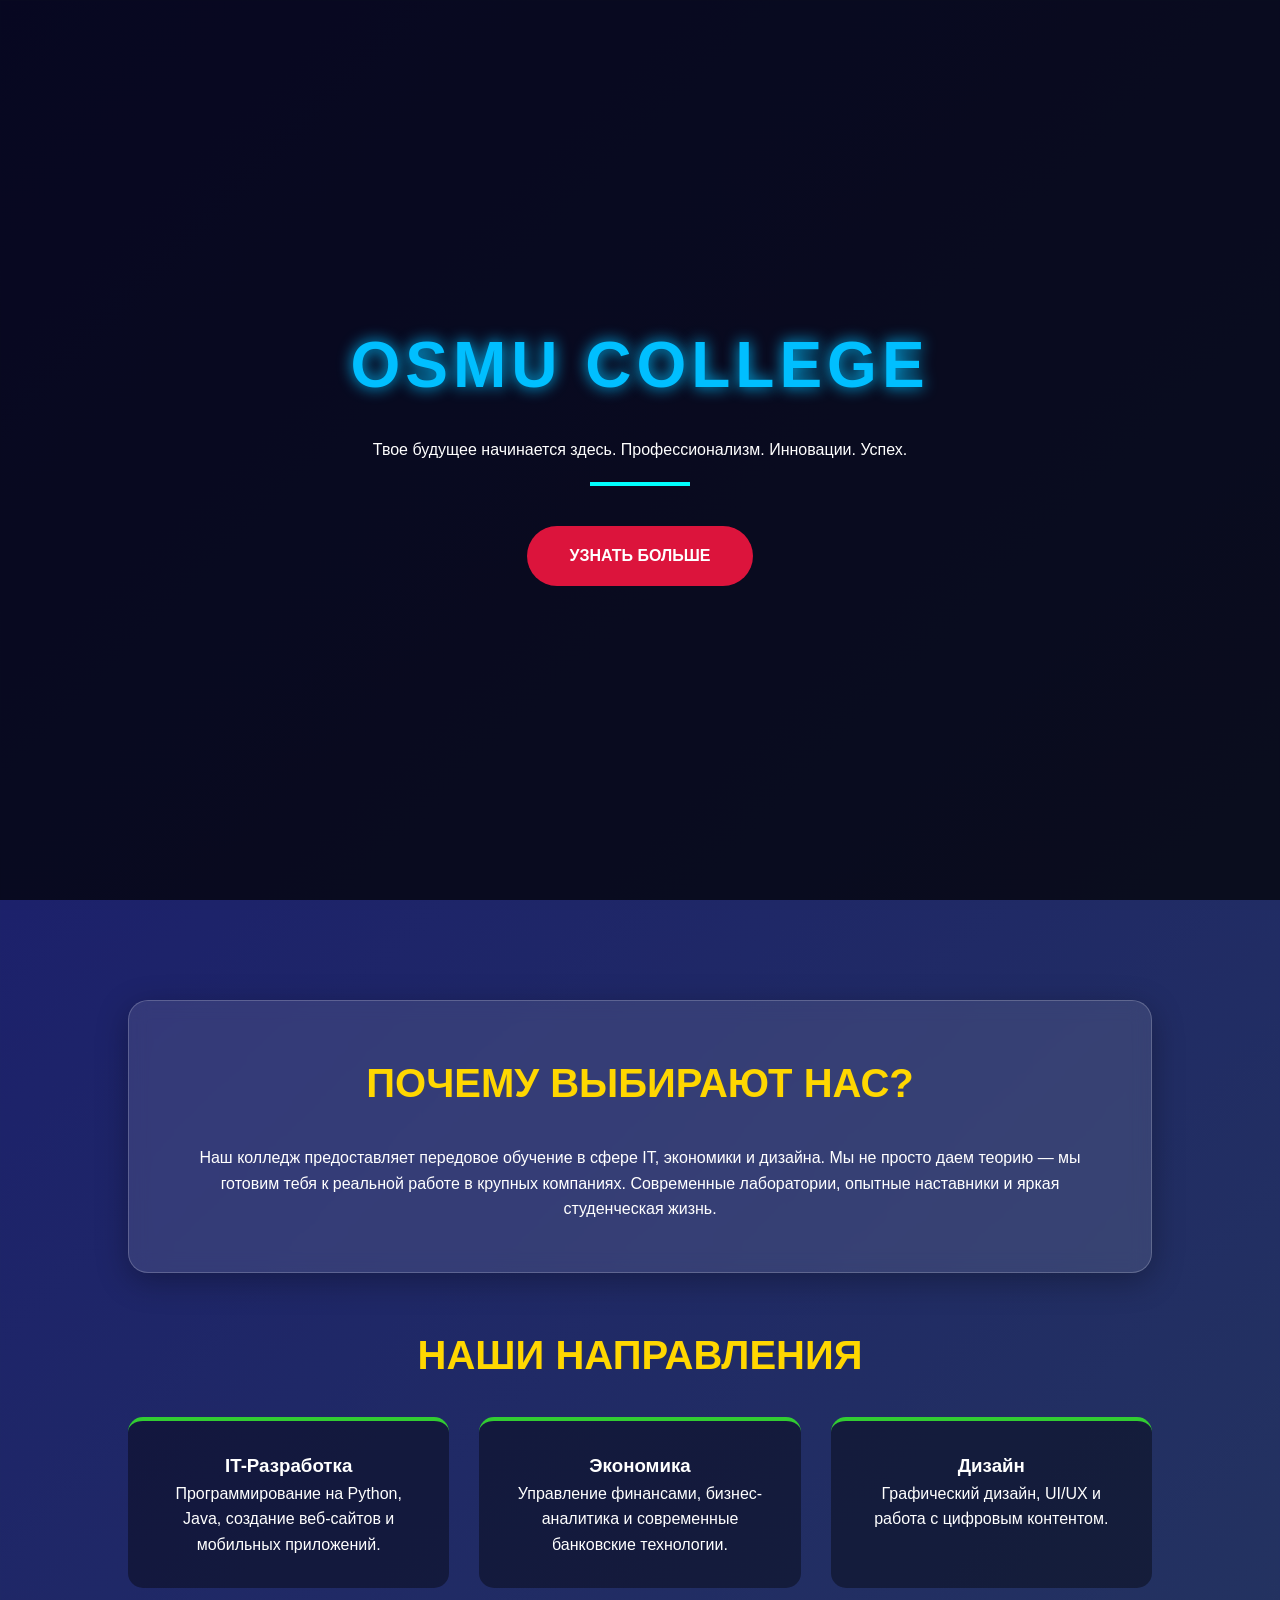
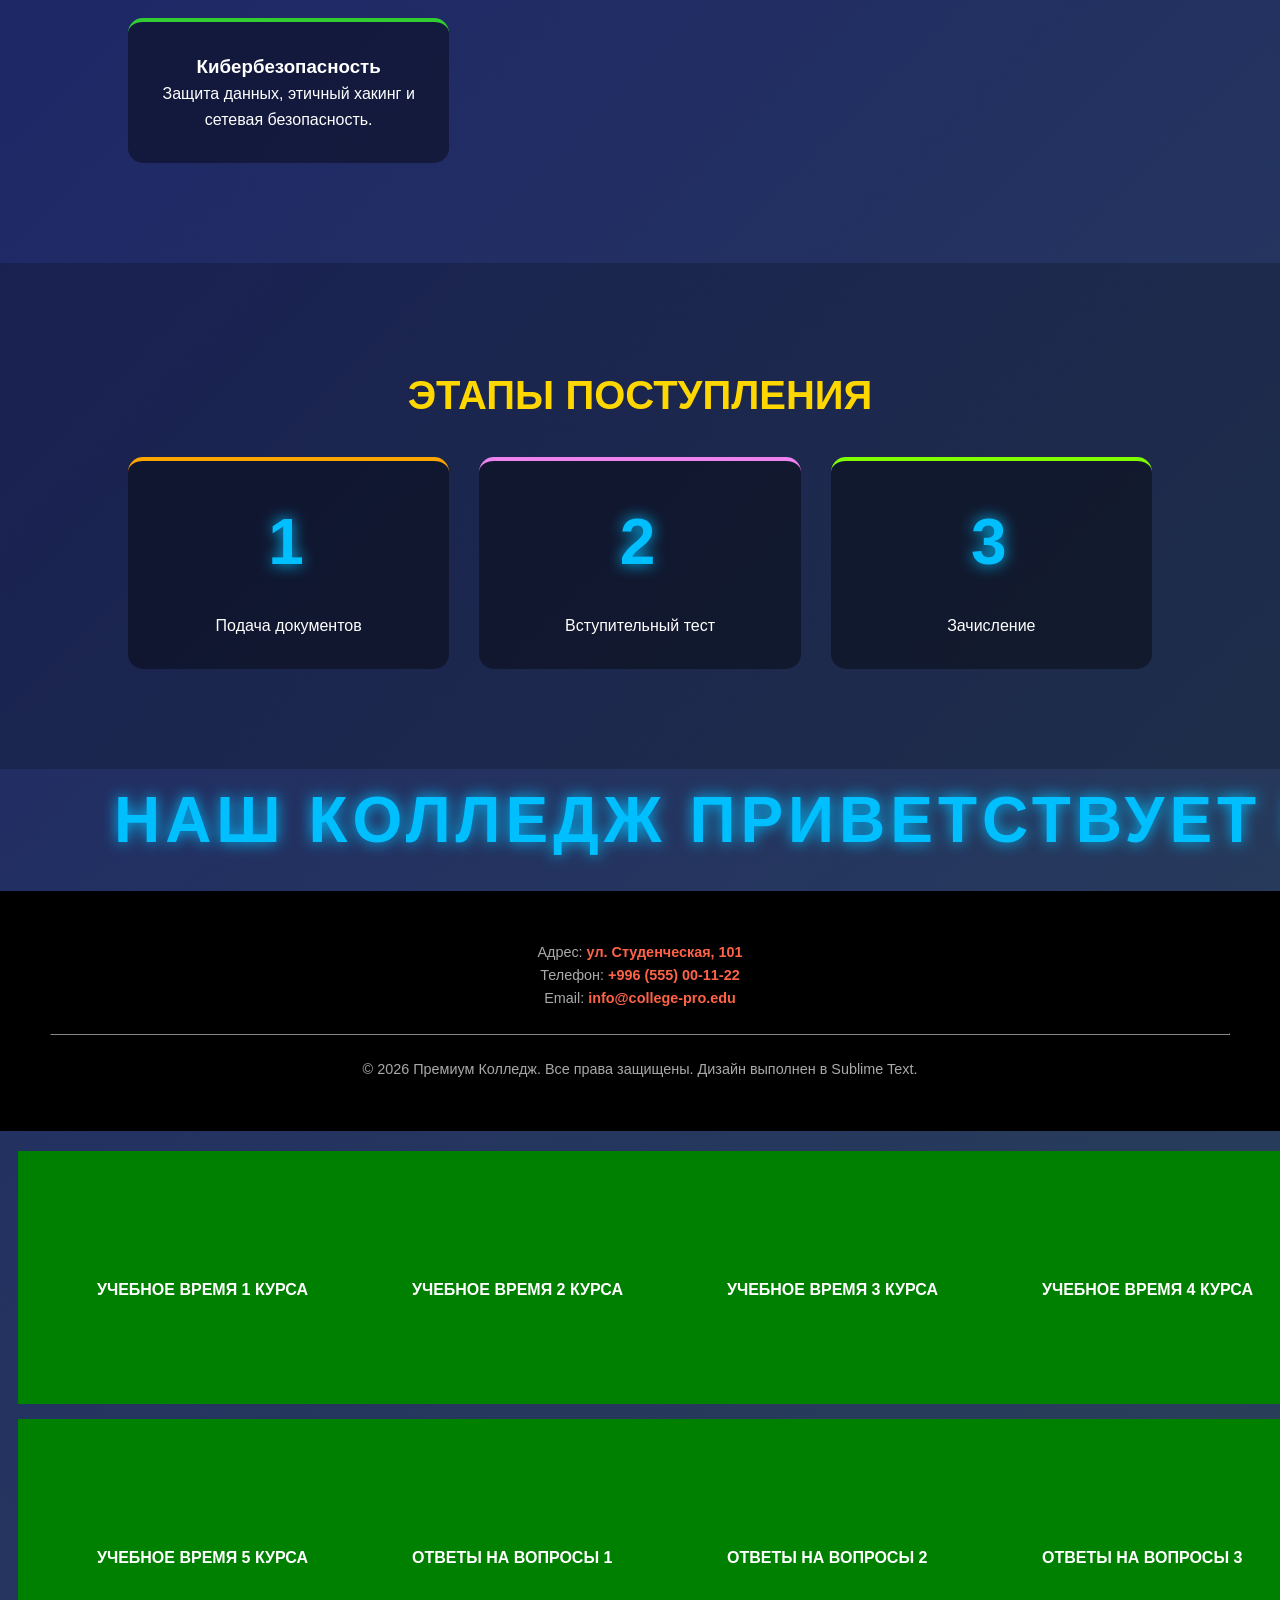
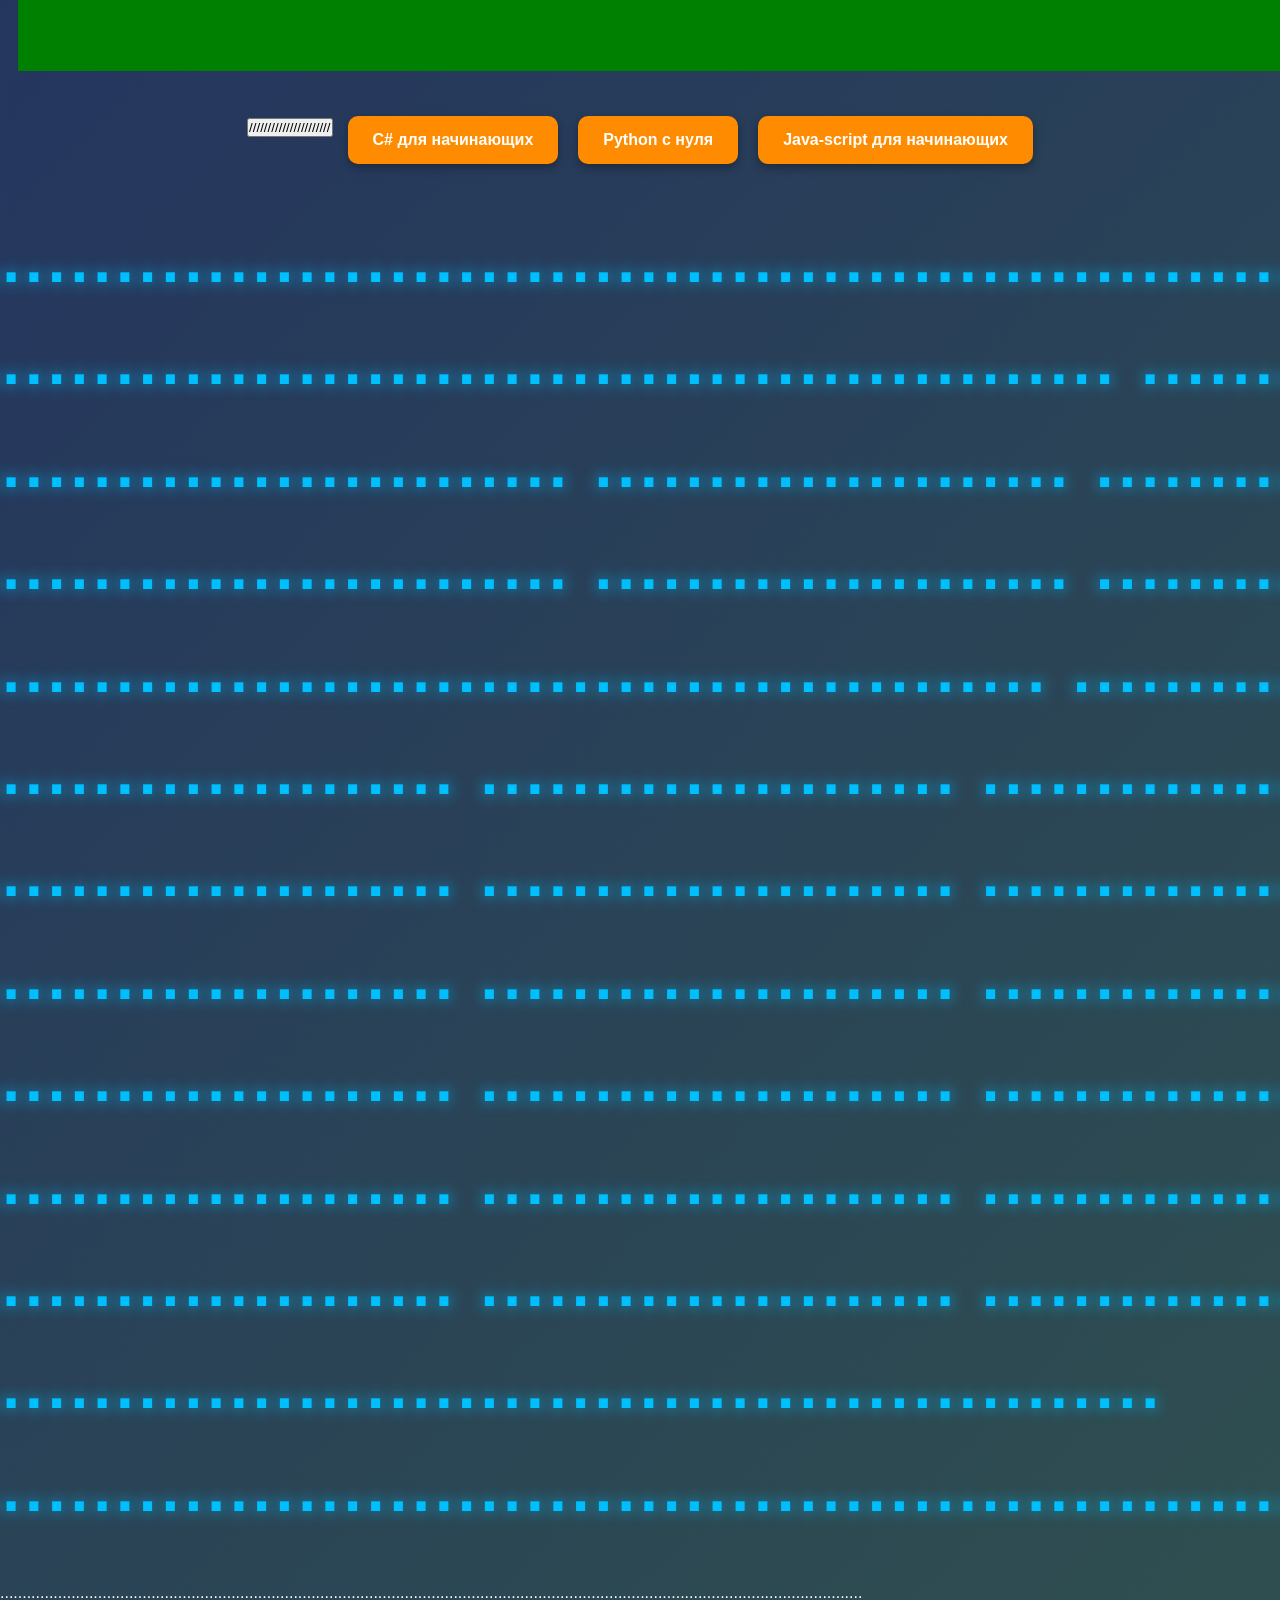
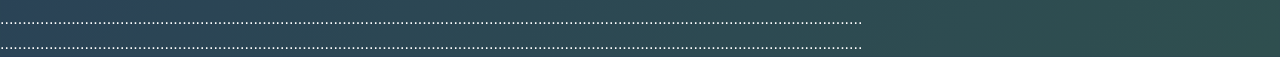
<file: index.html>
<!DOCTYPE html>
<html lang="ru">
<head>
    <meta charset="UTF-8">
    <meta name="viewport" content="width=device-width, initial-scale=1.0">
    <title>Премиум Колледж Технологий</title>
    <link rel="stylesheet" href="Bek30.css">
    <script src="Bek.js"></script>
    <style>
        
        * {
            margin: 0;
            padding: 0;
            box-sizing: border-box;
            font-family: 'Segoe UI', Tahoma, Geneva, Verdana, sans-serif;
        }

        body {
            
            background: linear-gradient(135deg, MidnightBlue, DarkSlateGrey);
            color: White;
            line-height: 1.6;
            overflow-x: hidden;
        }

        
        @keyframes fadeInUp {
            from {
                opacity: 0;
                transform: translateY(30px);
            }
            to {
                opacity: 1;
                transform: translateY(0);
            }
        }

        
        header {
            height: 100vh;
            display: flex;
            flex-direction: column;
            justify-content: center;
            align-items: center;
            text-align: center;
            background: url('https://images.unsplash.com/photo-1523050853063-bd8012fbb7a8?auto=format&fit=crop&q=80&w=2000') no-repeat center center/cover;
            position: relative;
        }

        header::before {
            content: "";
            position: absolute;
            top: 0; left: 0; width: 100%; height: 100%;
            background: rgba(0, 0, 0, 0.7);  
        }

        .header-content {
            z-index: 1;
            animation: fadeInUp 1s ease-out;
        }

        h1 {
            font-size: 4rem;
            text-transform: uppercase;
            letter-spacing: 5px;
            margin-bottom: 20px;
            color: DeepSkyBlue; 
        }

        .btn {
            display: inline-block;
            margin-top: 20px;
            padding: 15px 40px;
            background: Crimson; 
            color: White;
            text-decoration: none;
            border-radius: 50px;
            font-weight: bold;
            transition: 0.3s;
            border: 2px solid transparent;
        }

        .btn:hover {
            background: transparent;
            border-color: White;
            transform: scale(1.1);
        }

        
        section {
            padding: 100px 10%;
            text-align: center;
        }

        .glass-card {
            background: rgba(255, 255, 255, 0.1);
            backdrop-filter: blur(10px);
            border-radius: 20px;
            padding: 50px;
            border: 1px solid rgba(255, 255, 255, 0.2);
            box-shadow: 0 8px 32px rgba(0, 0, 0, 0.3);
            margin-bottom: 50px;
        }

        h2 {
            font-size: 2.5rem;
            margin-bottom: 30px;
            color: Gold; 
        }

        
        .grid {
            display: grid;
            grid-template-columns: repeat(auto-fit, minmax(250px, 1fr));
            gap: 30px;
        }

        .item {
            background: rgba(0, 0, 0, 0.4);
            padding: 30px;
            border-radius: 15px;
            transition: 0.4s;
            border-top: 4px solid LimeGreen; 
        }

        .item:hover {
            transform: translateY(-10px);
            background: rgba(255, 255, 255, 0.1);
        }

        
        .footer {
            background: Black;
            padding: 50px;
            text-align: center;
            font-size: 0.9rem;
            color: DarkGray;
        }

        .contact-info b {
            color: Tomato;
        }

                .divider {
            height: 4px;
            width: 100px;
            background: Aqua;
            margin: 20px auto;
        }

    </style>
</head>
<body>
<header>
        <div class="header-content">
            <h1>OSMU COLLEGE</h1>
            <p>Твое будущее начинается здесь. Профессионализм. Инновации. Успех.</p>
            <div class="divider"></div>
            <a href="#about" class="btn">УЗНАТЬ БОЛЬШЕ</a>
        </div>
    </header>

    <section id="about">
        <div class="glass-card">
            <h2>ПОЧЕМУ ВЫБИРАЮТ НАС?</h2>
            <p>Наш колледж предоставляет передовое обучение в сфере IT, экономики и дизайна. Мы не просто даем теорию — мы готовим тебя к реальной работе в крупных компаниях. Современные лаборатории, опытные наставники и яркая студенческая жизнь.</p>
        </div>

        <h2>НАШИ НАПРАВЛЕНИЯ</h2>
        <div class="grid">
            <div class="item">
                <h3> IT-Разработка</h3>
                <p>Программирование на Python, Java, создание веб-сайтов и мобильных приложений.</p>
            </div>
            <div class="item">
                <h3> Экономика</h3>
                <p>Управление финансами, бизнес-аналитика и современные банковские технологии.</p>
            </div>
            <div class="item">
                <h3> Дизайн</h3>
                <p>Графический дизайн, UI/UX и работа с цифровым контентом.</p>
            </div>
            <div class="item">
                <h3> Кибербезопасность</h3>
                <p>Защита данных, этичный хакинг и сетевая безопасность.</p>
            </div>
        </div>
    </section>

    <section style="background: rgba(0,0,0,0.2);">
        <h2>ЭТАПЫ ПОСТУПЛЕНИЯ</h2>
        <div class="grid">
            <div class="item" style="border-top-color: Orange;">
                <h1>1</h1>
                <p>Подача документов</p>
            </div>
            <div class="item" style="border-top-color: Violet;">
                <h1>2</h1>
                <p>Вступительный тест</p>
            </div>
            <div class="item" style="border-top-color: Chartreuse;">
                <h1>3</h1>
                <p>Зачисление</p>
            </div>
        </div>
    </section>


    <pre><h1>     НАШ КОЛЛЕДЖ ПРИВЕТСТВУЕТ ВАС </h1></pre>                            







    <div class="footer">
        <div class="contact-info">
            <p> Адрес: <b>ул. Студенческая, 101</b></p>
            <p> Телефон: <b>+996 (555) 00-11-22</b></p>
            <p> Email: <b>info@college-pro.edu</b></p>
        </div>
        <br>
        <hr style="border-color: #333;">
        <br>
        <p>&copy; 2026 Премиум Колледж. Все права защищены. Дизайн выполнен в Sublime Text.</p>
    </div>


<div class="flex-container">
    
    	


<h4><pre>
<details style="background: Green; color: White; border-radius: 10px;">
<summary style="cursor: pointer; padding: 75px; background: Green; color: White; display: inline-block;">
 
 УЧЕБНОЕ ВРЕМЯ 1 КУРСА 
 
</summary>
                 (1 ПАРА) 8:00
                 (2 ПАРА) 9:40
                 ( BFT. )11:10
                 (3 ПАРА) 11:40
                 (3 ПАРА) 12:50
</details></pre></h4>	



<h4><pre>
<details style="background: Green; color: White; border-radius: 10px;">
<summary style="cursor: pointer; padding: 75px; background: Green; color: White; display: inline-block;">
 
 УЧЕБНОЕ ВРЕМЯ 2 КУРСА 
 	
</summary>
                 (1 ПАРА) 14:00
                 (2 ПАРА) 15:40
                 (3 ПАРА ) 17:20
                 (4 ПАРА) 19:00
  
</details></pre></h4>	



<h4><pre>
<details style="background: Green; color: White; border-radius: 10px;">
<summary style="cursor: pointer; padding: 75px; background: Green; color: White; display: inline-block;">
 
 УЧЕБНОЕ ВРЕМЯ 3 КУРСА 
 
</summary>
                 (1 ПАРА) 8:00
                 (2 ПАРА) 9:40
                 ( BFT. )11:10
                 (3 ПАРА) 11:40
                 (3 ПАРА) 12:50
</details></pre></h4>	



<h4><pre>
<details style="background: Green; color: White; border-radius: 10px;">
<summary style="cursor: pointer; padding: 75px; background: Green; color: White; display: inline-block;">
 
 УЧЕБНОЕ ВРЕМЯ 4 КУРСА 
   
</summary>
                 (1 ПАРА) 14:00
                 (2 ПАРА) 15:40
                 (3 ПАРА ) 17:20
                 (4 ПАРА) 19:00
  
  
</details></pre></h4>	



<h4><pre>
<details style="background: Green; color: White; border-radius: 10px;">
<summary style="cursor: pointer; padding: 75px; background: Green; color: White; display: inline-block;">
 
 УЧЕБНОЕ ВРЕМЯ 5 КУРСА 	
  
</summary>
                 (1 ПАРА) 8:00
                 (2 ПАРА) 9:40
                 ( BFT. )11:10
                 (3 ПАРА) 11:40
                 (3 ПАРА) 12:50
</details></pre></h4>	
	
		

<h4><pre>
<details style="background: Green; color: White; border-radius: 10px;">
<summary style="cursor: pointer; padding: 75px; background: Green; color: White; display: inline-block;">
 
 ОТВЕТЫ НА ВОПРОСЫ 1 	
 
</summary>
                 (1 ПАРА) 8:00
                 (2 ПАРА) 9:40
                 ( BFT. )11:10
                 (3 ПАРА) 11:40 
  
</details></pre></h4>



<h4><pre>
<details style="background: Green; color: White; border-radius: 10px;">
<summary style="cursor: pointer; padding: 75px; background: Green; color: White; display: inline-block;">
 
 ОТВЕТЫ НА ВОПРОСЫ 2 	
 
</summary>
                 (1 ПАРА) 8:00
                 (2 ПАРА) 9:40
                 ( BFT. )11:10
                 (3 ПАРА) 11:40 
  
</details></pre></h4>



<h4><pre>
<details style="background: Green; color: White; border-radius: 10px;">
<summary style="cursor: pointer; padding: 75px; background: Green; color: White; display: inline-block;">
 
 ОТВЕТЫ НА ВОПРОСЫ 3	 	     
 
</summary>
                 (1 ПАРА) 8:00
                 (2 ПАРА) 9:40
                 ( BFT. )11:10
                 (3 ПАРА) 11:40

  
</details></pre></h4>       

	           


<div class="class-3"> <h2><pre><a href="ttps://youtu.be/34Rp6KVGIEM?si=Ut2t6cDVqx6OOQhp"><button>//////////////////////</button></a></pre>
</div>    	
 

<div class="courses-container">     
    <a href="https://youtu.be/_8yZYhAkQjQ" target="_blank">
        <button class="course-btn">C# для начинающих</button>
    </a>
    <a href="https://youtu.be/34Rp6KVGIEM" target="_blank">
        <button class="course-btn">Python с нуля</button>
    </a>
    <a href="https://youtu.be/fHl7UyRjOf0" target="_blank">
        <button class="course-btn">Java-script для начинающих</button>  
    </a>
</div>
<h1>                                                                              
..................................................................................................................................................................................................
......................................................................................................................                                                     .......................
.....................                                                     .......................
.....................    ........................................................................
.....................    ........................................................................
.....................    ........................................................................
.....................    ........................................................................
.....................    .............................................................................................                                                     .......................
.....................                                                     .......................
.....................    ...........................................      .......................
.....................    ...........................................      .......................
.....................    ...........................................      .......................
.....................    ...........................................      .......................
.....................    ...........................................      .......................
.....................    ...........................................      .......................
.....................    ...........................................      .......................
.....................    ...........................................      .......................
.....................    ...........................................      .......................
.....................    ...........................................      .......................
.....................    ...........................................    .......................
.....................                                                     .......................
.....................                                                     ........................................................................................................................
..................................................................................................................................................................................................
  </h1>     
        </div>
    </section>
</body>
</html>		

..................................................................................................................................................................................................
..................................................................................................................................................................................................
..................................................................................................................................................................................................
</file>
<file: Bek30.css>
html {
    scroll-behavior: smooth;
}


::-webkit-scrollbar {
    width: 12px;
}

::-webkit-scrollbar-track {
    background: MidnightBlue; 
}

::-webkit-scrollbar-thumb {
    background: linear-gradient(Crimson, Gold); 
    border-radius: 10px;
    border: 2px solid MidnightBlue;
}

::-webkit-scrollbar-thumb:hover {
    background: DeepSkyBlue; 
}


::selection {
    background: Gold;
    color: Black;
}


h1 {
    text-shadow: 0 0 15px DeepSkyBlue;
    animation: glow 2s ease-in-out infinite alternate;
}

@keyframes glow {
    from {
        text-shadow: 0 0 10px DeepSkyBlue, 0 0 20px DeepSkyBlue;
    }
    to {
        text-shadow: 0 0 20px Cyan, 0 0 30px RoyalBlue;
    }
}


img {
    filter: grayscale(20%);
    transition: 0.5s;
    border-radius: 15px;
}

img:hover {
    filter: grayscale(0%);
    transform: scale(1.02);
    box-shadow: 0 10px 20px rgba(0,0,0,0.5);
}

        
@media (max-width: 600px) {
    h1 {
        font-size: 2.5rem;
    }
    .btn {
        padding: 10px 25px;
    }
}


.flex-container {
    display: flex;         
    justify-content: center; 
    gap: 15px;             
    flex-wrap: wrap;        
    margin: 20px 0;
}


details {
    background: #eee;
    color: black;
    border-radius: 15px;
    min-width: 200px; 
    max-width: 300px;
}



details {
    background: Green;
    color: White;
    border-radius: 15px;
}

summary. {
    cursor: pointer; 
    padding: 75px; 
    background: Green; 
    color: White; 
    display: inline-block;
    border-radius: 15px;
}
img{
border-radius: 15px;
}

.courses-container {
    display: flex;
    justify-content: center; 
    gap: 20px;               
    flex-wrap: wrap;         
    margin: 30px 0;
}


.course-btn {
    padding: 15px 25px;
    background: DarkOrange;
    color: White;
    border: none;
    border-radius: 10px;
    cursor: pointer;
    font-size: 16px;
    font-weight: bold;
    transition: 0.3s ease;
    box-shadow: 0 4px 10px rgba(0,0,0,0.3);
}


.course-btn:hover {
    background: Crimson;
    transform: translateY(-5px);
    box-shadow: 0 6px 15px rgba(0,0,0,0.5);
}


  img{
    width: 100%;
    height: 350px;
    position: center;
    margin: 0 auto;
    display: inline-block;
    vertical-align: ;
}

 

.my-icons {
    display: flex;
    gap: 5px; 
}


.my-icons img {
    width: 400px;  
    height: 350;  
}

@media only screen and (max-width: 600px){
div{
    background-color: yellow;
}
}

@media only screen and (max-width: 768px){
div{
    background-color: blue;
}
}

@media only screen and (max-width: 992px){
div{
    background-color: green;
}
}

@media only screen and (max-width: 1200px){
div{
    background-color: red;
}
}
</file>
